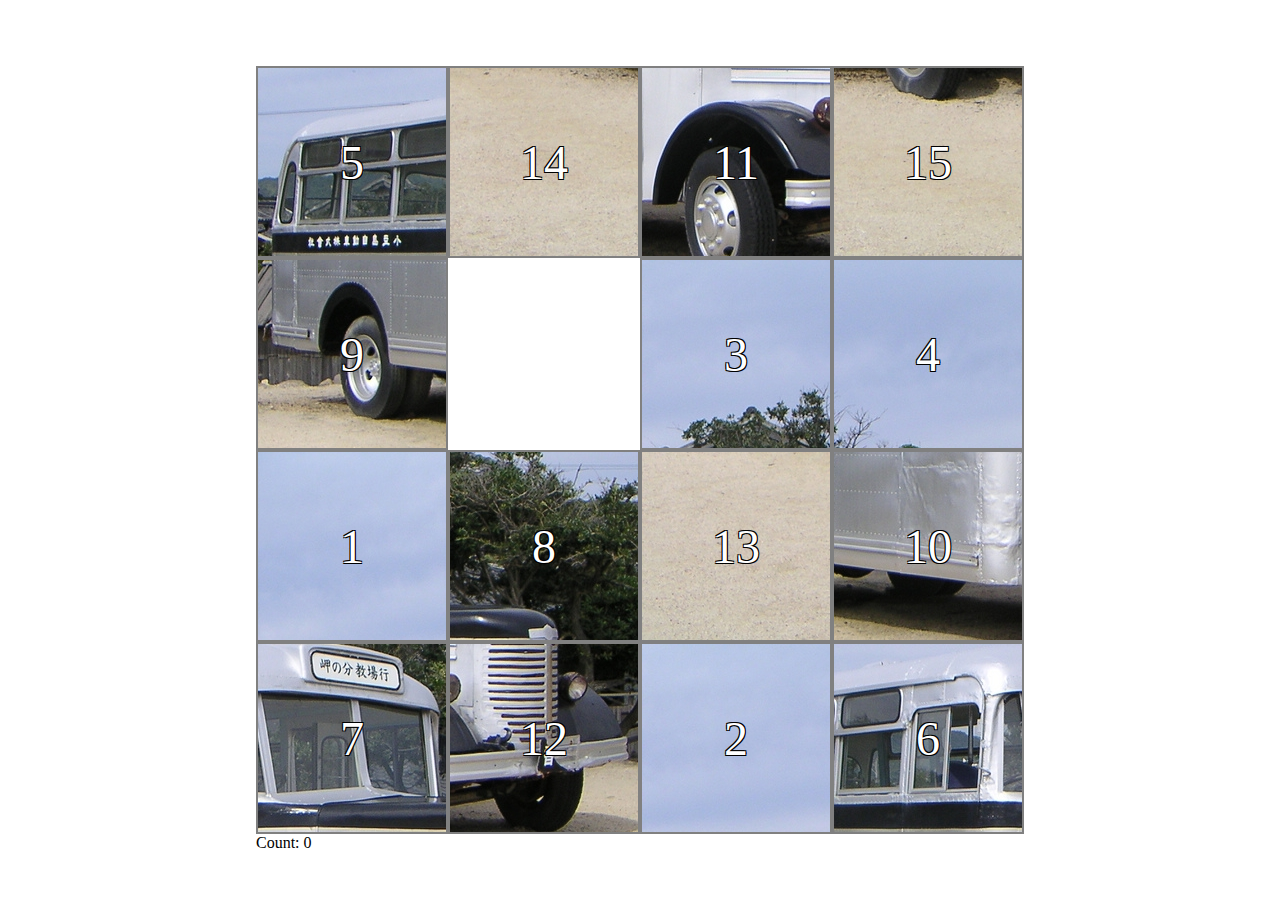
<file: 15puzzle.html>
<!DOCTYPE HTML>
<html lang="ja">

<head>
    <meta charset="UTF-8">
    <title>15puzzle</title>
    <link rel="stylesheet" href="style.css">
    <script src="https://ajax.googleapis.com/ajax/libs/jquery/3.7.1/jquery.min.js"></script>

    <script type="text/javascript">
        $(document).ready(function () {
            var count = 0;
            var pl = 192;
            //boad初期化
            var boad = [];
            for (var i = 0; i <= 3; i++) {
                boad[i] = [];
                for (var j = 0; j <= 3; j++) {
                    boad[i][j] = i + j * 4 + 1;
                }
            }
            //与えられた数字の位置を返す
            var getP = function (n) {
                var pos = { x: 0, y: 0 };
                for (var i = 0; i <= 3; i++) {
                    for (var j = 0; j <= 3; j++) {
                        if (boad[i][j] == n) { pos.x = i; pos.y = j; };
                    }
                }
                return pos;
            }
            var $m = $("#masterblock").html();
            var init = function () {
                for (var i = 0; i <= 3; i++) {
                    for (var j = 0; j <= 3; j++) {
                        $("#masterblock").clone().attr("id", String(boad[i][j])).html("<p>" + String(boad[i][j] + "</p>")).css("visibility", "visible").css("top", String(j * pl) + "px").css("left", String(i * pl) + "px").css("background-position", String(-i * pl) + "px " + String(-j * pl) + "px").appendTo("#stage");
                    }
                }
                var setP = function (pX, pY) {
                    // $("#" + String(boad[pX][pY])).css("top", String(pY * pl) + "px").css("left", String(pX * pl) + "px");
                    $("#" + String(boad[pX][pY])).animate({ "top": String(pY * pl) + "px", "left": String(pX * pl) + "px" }, 300);

                }

                // ブロックを交換してシャッフル。必ず偶数回行う。
                var i = 0;
                var tmpx1 = 0, tmpy1 = 0, tmpv1 = 0, tmpx2 = 0, tmpy2 = 0, tmpv2 = 0;
                while (i < 1000) {

                    tmpx1 = Math.floor(Math.random() * 4);
                    tmpy1 = Math.floor(Math.random() * 4);
                    tmpv1 = boad[tmpx1][tmpy1];

                    tmpx2 = Math.floor(Math.random() * 4);
                    tmpy2 = Math.floor(Math.random() * 4);
                    tmpv2 = boad[tmpx2][tmpy2];
                    if (tmpx1 != tmpx2 || tmpy1 != tmpy2) {
                        boad[tmpx1][tmpy1] = tmpv2;
                        boad[tmpx2][tmpy2] = tmpv1;
                        i++;
                    }

                }
                for (var i = 0; i <= 3; i++) {
                    for (var j = 0; j <= 3; j++) {
                        setP(i, j);
                    }
                }

                //クリアのチェック
                var checkc = function () {
                    for (var i = 0; i <= 3; i++) {
                        for (var j = 0; j <= 3; j++) {
                            if (boad[i][j] != i + j * 4 + 1) { return; }
                        }
                    }
                    $("#16").css("visibility", "visible");
                    $(".block").css("border", "none");
                    alert("Game Clear!!");

                    // $(".block").text("");
                    $(".block p").animate({
                        opacity: 0
                    }, 3000, function () {
                        // アニメーション完了時に要素を非表示にするか削除するなどの処理を追加できます。
                        $(this).hide();
                    });
                    return;
                }

                var show_counter = function () {
                    count++;
                    $("#counter").text("Count: " + String(count));
                }



                $("#16").css("visibility", "hidden");
                //クリックイベント
                $("#stage").click(function (event) {
                    var offset = $("#stage").offset();
                    var X = Math.floor((event.pageX - offset.left) / pl);
                    var Y = Math.floor((event.pageY - offset.top) / pl);
                    for (var dx = -1; dx <= 1; dx++) {
                        for (var dy = -1; dy <= 1; dy++) {
                            if ((dx == 0 || dy == 0) && (X + dx >= 0) && (X + dx <= 3) && (Y + dy >= 0) && (Y + dy <= 3) && (boad[X + dx][Y + dy] == 16)) {
                                boad[X + dx][Y + dy] = boad[X][Y];
                                boad[X][Y] = 16;
                                setP(X, Y);
                                setP(X + dx, Y + dy);
                                show_counter();
                                checkc();
                                break;
                            }
                        }
                    }
                });
                //  keydownイベント
                // swichの前にgetPをしたいがそうすると、矢印キーを連打した時に挙動がおかしくなる。
                $("body").keydown(function (e) {
                    var tmpx = 0, tmpy = 0;
                    switch (e.which) {
                        case 37://左
                            tmpx = getP(16).x;
                            tmpy = getP(16).y;
                            if (tmpx > 0) {
                                boad[tmpx][tmpy] = boad[tmpx - 1][tmpy];
                                boad[tmpx - 1][tmpy] = 16;
                                setP(tmpx - 1, tmpy);
                                setP(tmpx, tmpy);
                                show_counter();
                            }
                            break;
                        case 38://上
                            tmpx = getP(16).x;
                            tmpy = getP(16).y;
                            if (tmpy > 0) {
                                boad[tmpx][tmpy] = boad[tmpx][tmpy - 1];
                                boad[tmpx][tmpy - 1] = 16;
                                setP(tmpx, tmpy - 1);
                                setP(tmpx, tmpy);
                                show_counter();
                            }
                            break;

                        case 39://右
                            tmpx = getP(16).x;
                            tmpy = getP(16).y;
                            if (tmpx < 3) {
                                boad[tmpx][tmpy] = boad[tmpx + 1][tmpy];
                                boad[tmpx + 1][tmpy] = 16;
                                setP(tmpx + 1, tmpy);
                                setP(tmpx, tmpy);
                                show_counter();
                            }
                            break;
                        case 40://下
                            tmpx = getP(16).x;
                            tmpy = getP(16).y;
                            if (tmpy < 3) {
                                boad[tmpx][tmpy] = boad[tmpx][tmpy + 1];
                                boad[tmpx][tmpy + 1] = 16;
                                setP(tmpx, tmpy + 1);
                                setP(tmpx, tmpy);
                                show_counter();
                            }
                            break;
                        default:
                            return;
                            break;
                    }
                    checkc();
                })

            }
            init();
        })

    </script>
</head>

<body>

    <div id="stage" style=" display:table;  width:768px; height:768px; ">
        <br>
        <div id="counter">Count: 0 </div>
        <div style="visibility:none">
            <div id="masterblock" class="block" "></div>
        </div>
    </div>

</body>

</html>
</file>
<file: style.css>
#stage {
    position: absolute;
    top: 50%;
    /* ページの上端から50%の位置に配置 */
    left: 50%;
    /* ページの左端から50%の位置に配置 */
    transform: translate(-50%, -50%);
    /* 中央配置を調整 */
}

#counter {
    margin-top: auto;
    position: absolute;
    top: 100%;
    left: 0;
}

.block {
    width: 192px;
    height: 192px;
    vertical-align: middle;
    visibility: hidden;
    background-repeat: no-repeat;
    font-size: 48px;
    color: white;
    text-shadow: -1px -1px 0 black, 1px -1px 0 black, -1px 1px 0 black, 1px 1px 0 black;
    background-image: url(wall.jpg);
    position: absolute;
    display: flex;
    align-items: center;
    justify-content: center;
    box-sizing: border-box;
    border: 2px solid gray;
}
</file>
